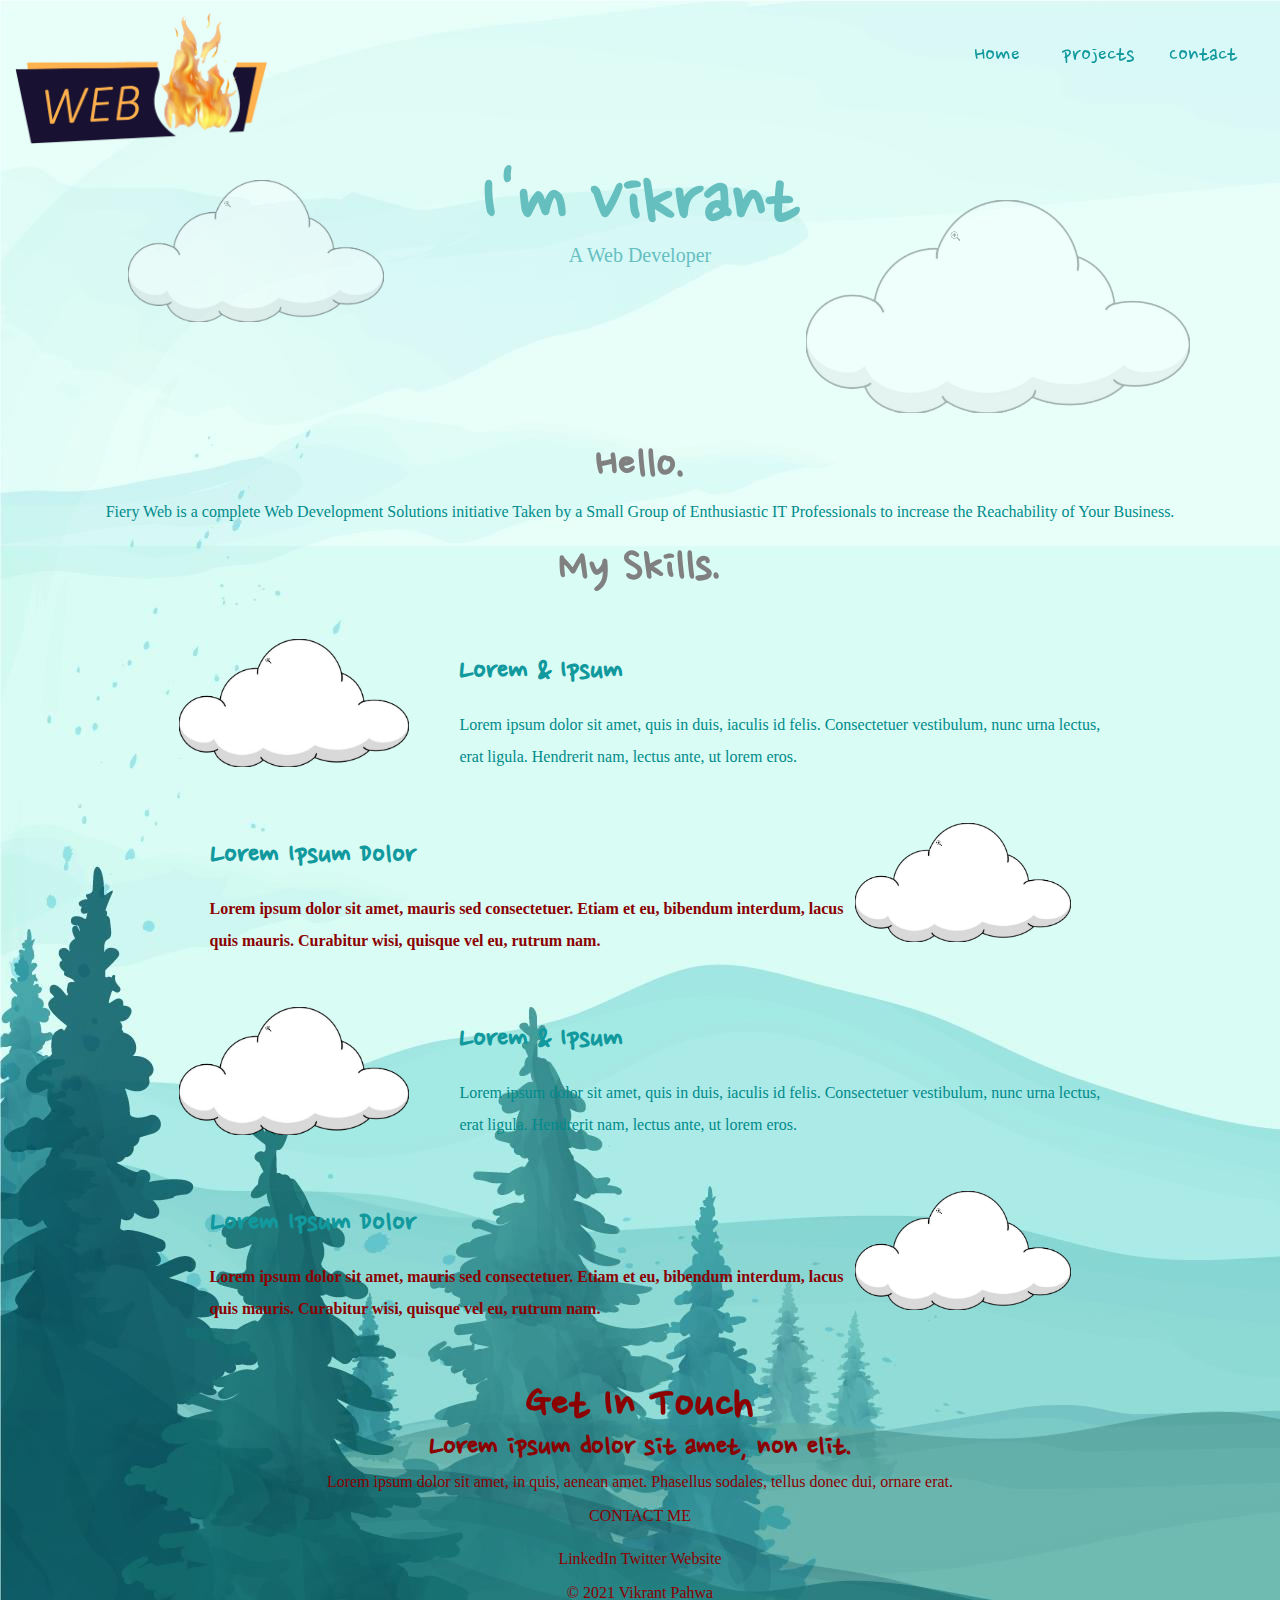
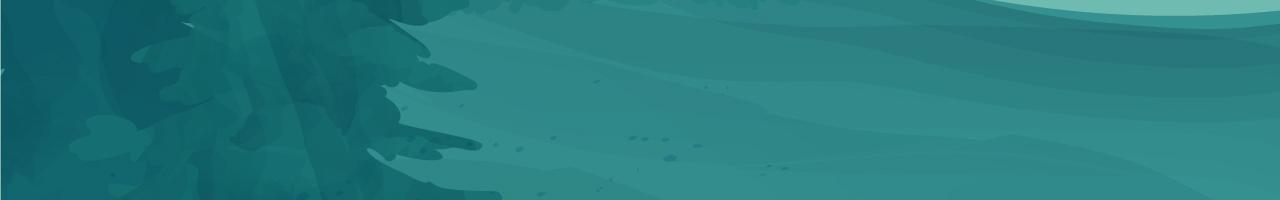
<file: index.html>
<!DOCTYPE html>
<html lang="en">
<head>
    <meta charset="UTF-8">
    <meta http-equiv="X-UA-Compatible" content="IE=edge">
    <meta name="viewport" content="width=device-width, initial-scale=1.0">
    
    <title>Vikrant</title>
    <link rel="stylesheet" href="CSSPERSONAL/style.css">
    <link rel="icon" href="favicon-32x32.png">
    <link rel="preconnect" href="https://fonts.gstatic.com">
    <link href="https://fonts.googleapis.com/css2?family=Nanum+Pen+Script&display=swap" rel="stylesheet">

</head>
<body>
  

    <div class="navigation-bar">
      <img class="logo" src="images/logofieryweb.png" alt="logo">
      <div class="navbar-links">
      <a  href="#">Home &nbsp;&nbsp;&nbsp;&nbsp;</a>
      <a  href="#">projects&nbsp;&nbsp;&nbsp;&nbsp;</a>
      <a  href="#">Contact&nbsp;&nbsp;&nbsp;&nbsp;</a>
    </div>
    </div>
  <div class="top-container">
    <img class="cloud1"src="images/cloud.png" alt="cloud-image">
    <h1 class="top_text">I'm Vikrant</h1>
    <h3 class="below_top">A Web Developer</h3>
    <img class="cloud2"src="images/cloud.png" alt="cloud-image">
    
  </div>
    <div class="middle-container">
        <div class="profile">
          
          <h2>Hello.</h2>
          <p>Fiery Web is a complete Web Development Solutions initiative Taken by a Small Group of Enthusiastic IT Professionals to increase the Reachability of Your Business.</div>
        
        <div class="skills">
          <h2>My Skills.</h2>
          <div class="skill-row-1">
            <img class="skill-row-image-1" src="images/cloud.png"  alt="">
            <h3 >Lorem & Ipsum</h3>
            <p  >Lorem ipsum dolor sit amet, quis in duis, iaculis id felis. Consectetuer vestibulum, nunc urna lectus, erat ligula. Hendrerit nam, lectus ante, ut lorem eros.</p>
          </div>
          <div class="skill-row-2">
            <img class="skill-row-image-2" src="images/cloud.png"  alt="">
            <h3 >Lorem Ipsum Dolor</h3>
            <p >Lorem ipsum dolor sit amet, mauris sed consectetuer. Etiam et eu, bibendum interdum, lacus quis mauris. Curabitur wisi, quisque vel eu, rutrum nam.</p>
          </div>
          <div class="skill-row-1">
            <img class="skill-row-image-1" src="images/cloud.png"  alt="">
            <h3 >Lorem & Ipsum</h3>
            <p  >Lorem ipsum dolor sit amet, quis in duis, iaculis id felis. Consectetuer vestibulum, nunc urna lectus, erat ligula. Hendrerit nam, lectus ante, ut lorem eros.</p>
          </div>
          <div class="skill-row-2">
            <img class="skill-row-image-2" src="images/cloud.png"  alt="">
            <h3 >Lorem Ipsum Dolor</h3>
            <p >Lorem ipsum dolor sit amet, mauris sed consectetuer. Etiam et eu, bibendum interdum, lacus quis mauris. Curabitur wisi, quisque vel eu, rutrum nam.</p>
          </div>

        </div>
        
        <div class="contact-me">
          <h2 class="contact-me">Get In Touch</h2>
          <h3 class="contact-me">Lorem ipsum dolor sit amet, non elit.</h3>
          <p>Lorem ipsum dolor sit amet, in quis, aenean amet. Phasellus sodales, tellus donec dui, ornare erat.</p>
          <a class="btn" style="color: darkred;" href="mailto:name@email.com">CONTACT ME</a>
        </div>
      </div>
      
      
      <div class="bottom-container">
        <a style="color: darkred;" href="https://www.linkedin.com/">LinkedIn</a>
        <a style="color: darkred;" href="https://twitter.com/">Twitter</a>
        <a style="color: darkred;" href="https://www.appbrewery.co/">Website</a>
        <p style="color: darkred;">© 2021 Vikrant Pahwa</p>
      </div>
      



        
</body>
</html>
</file>
<file: CSSPERSONAL/style.css>
body{
    margin: 0px;
    
    background-image: url("../images/5330558.jpg");
    width:100% ;
    height: 1800px;
    background-repeat: no-repeat;
    text-align: center;
}
.navigation-bar{
    text-align: left;
    position: fixed;
}
.navbar-links{
    font-size:1.5625rem;
    font-family: 'Nanum Pen Script', cursive;
    position: absolute;
    right:15px;
    top: 40px;
    
    
}
.logo{
    display: inline-block;
    width: 20%;
    margin: 1%;
    
}

.top-container{
    padding: 12%
}
.middle-container{
    font-family: Lucida Handwriting;
    margin-top: 0px;
    color: darkcyan;
    padding: 25px;

}
.skill-row-1{
    color: darkcyan;
    margin: 50px auto 50px auto;
    width:75%;
    text-align: left;
    line-height: 2;
}
.skill-row-2{
    font-weight: bolder;
    color:darkred;
    margin: 50px auto 50px auto;
    width:70%;
    text-align: left;
    line-height: 2;
}
.skill-row-image-1{
    margin-right: 50px;
    float: left;
    width:25%;
    
}
.skill-row-image-2{
    margin-left: 0px;
    float: right;
    width:25%;
    
}
.contact-me{
    color:darkred;   
}
.bottom-container{
    color:darkred;
}



.top_text{

    font-size: 5rem;
    font-family: 'Nanum Pen Script', cursive;
    color: #66BFBF;
    margin-bottom: -10px;
    margin-top: 0px;

}
.below_top{
    font-weight: normal;
    color: #66BFBF;
    font-family:Lucida Handwriting;
    
    margin-top:0px ;
    font-size: 20px;

}
h2{
    font-size: 3.1rem;
    font-family: 'Nanum Pen Script', cursive;
    color: grey;
    margin-bottom: -10px;
    margin-top: 0;
}
h3{
    font-size: 2rem;
    font-family: 'Nanum Pen Script', cursive;
    color: #11999E;
    margin-bottom: -10px;
    margin-top: 0;
}

/*Clouds*/
.cloud1{

    width: 20%;
    position: absolute;
    left: 10%;
    top: 180px;
    opacity: 40%;
    
}
.cloud2{

    width: 30%;
    position: absolute;
    right: 7%;
    top: 200px;
    opacity: 30%; 
    
   
}
/*text at Top*/




a{
    color: #11999E;
    text-decoration: none;
}
</file>
